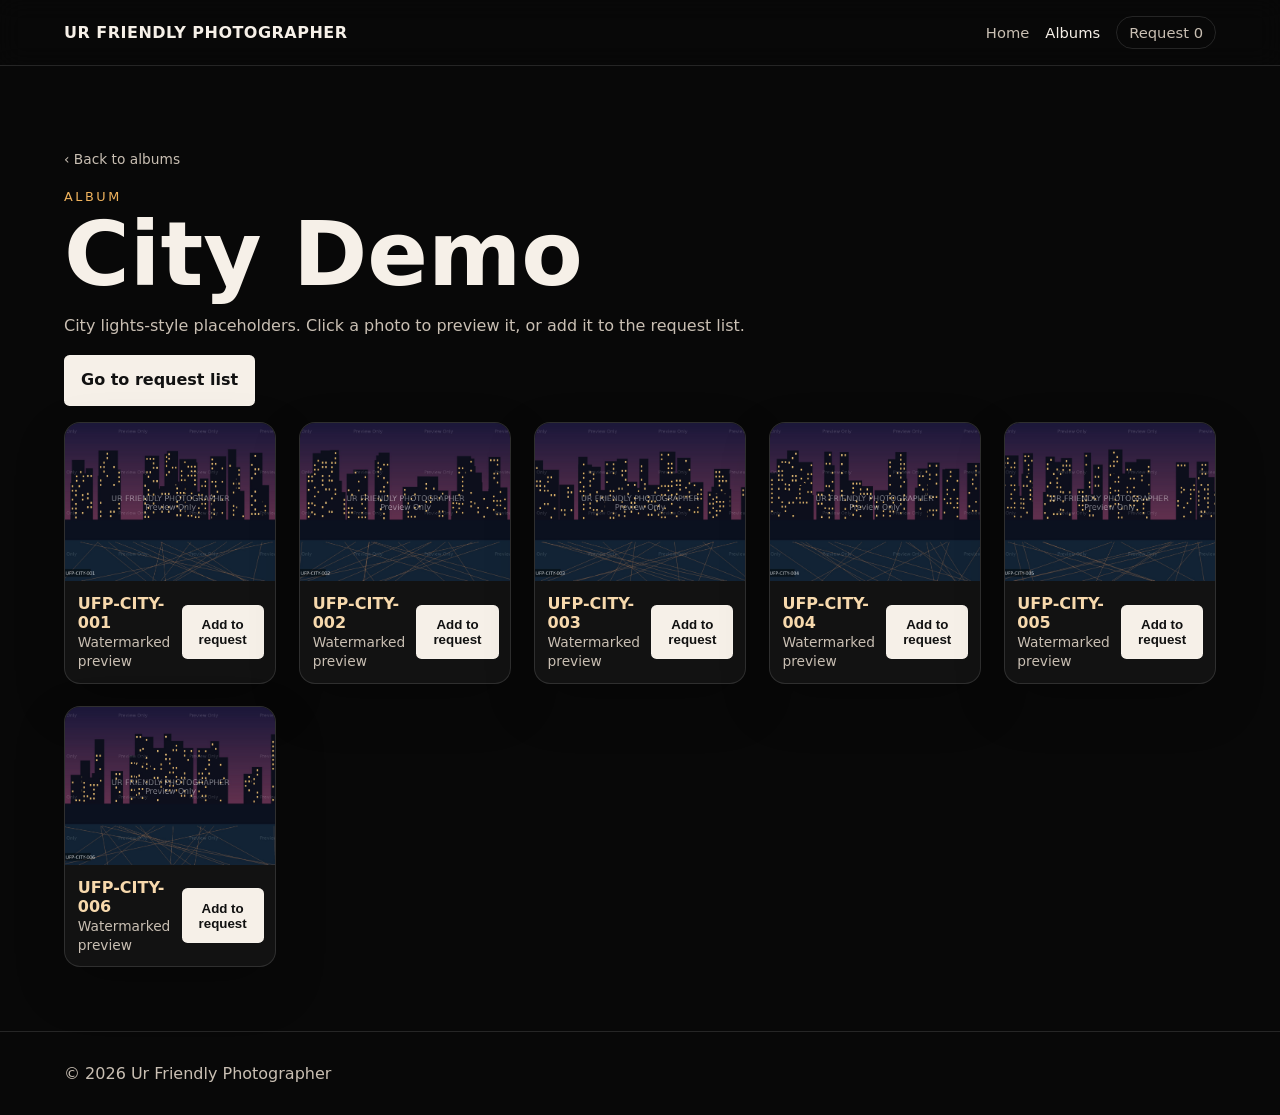
<file: album-city.html>
<!doctype html>
<html lang="en">
<head>
  <meta charset="utf-8">
  <meta name="viewport" content="width=device-width, initial-scale=1">
  <title>City Demo - Ur Friendly Photographer</title>
  <link rel="stylesheet" href="assets/css/styles.css">
</head>
<body>
<header class="site-header">
  <a class="logo" href="index.html">Ur Friendly Photographer</a>
  <nav class="nav">
    <a href="index.html">Home</a>
    <a class="active" href="albums.html">Albums</a>
    <a href="request.html" class="cart-pill">Request <span data-cart-count>0</span></a>
  </nav>
</header>
<main class="section">
  <p><a class="small" href="albums.html">‹ Back to albums</a></p>
  <div class="eyebrow">Album</div>
  <h1>City Demo</h1>
  <p>City lights-style placeholders. Click a photo to preview it, or add it to the request list.</p>
  <p><a class="btn" href="request.html">Go to request list</a></p>
  <div class="grid photo-grid">
      <article class="card photo-card" data-photo-id="UFP-CITY-001" data-photo-title="City Demo photo 1">
        <button class="photo-image-button" data-open-lightbox aria-label="Preview UFP-CITY-001" style="all:unset;display:block;width:100%;cursor:pointer"><img class="photo-preview" src="assets/images/albums/city-demo/UFP-CITY-001.jpg" alt="City Demo 1"></button>
        <div class="photo-actions"><span><span class="photo-id">UFP-CITY-001</span><br><span class="small">Watermarked preview</span></span><button class="btn ghost" type="button" data-add-photo>Add to request</button></div>
      </article>
      <article class="card photo-card" data-photo-id="UFP-CITY-002" data-photo-title="City Demo photo 2">
        <button class="photo-image-button" data-open-lightbox aria-label="Preview UFP-CITY-002" style="all:unset;display:block;width:100%;cursor:pointer"><img class="photo-preview" src="assets/images/albums/city-demo/UFP-CITY-002.jpg" alt="City Demo 2"></button>
        <div class="photo-actions"><span><span class="photo-id">UFP-CITY-002</span><br><span class="small">Watermarked preview</span></span><button class="btn ghost" type="button" data-add-photo>Add to request</button></div>
      </article>
      <article class="card photo-card" data-photo-id="UFP-CITY-003" data-photo-title="City Demo photo 3">
        <button class="photo-image-button" data-open-lightbox aria-label="Preview UFP-CITY-003" style="all:unset;display:block;width:100%;cursor:pointer"><img class="photo-preview" src="assets/images/albums/city-demo/UFP-CITY-003.jpg" alt="City Demo 3"></button>
        <div class="photo-actions"><span><span class="photo-id">UFP-CITY-003</span><br><span class="small">Watermarked preview</span></span><button class="btn ghost" type="button" data-add-photo>Add to request</button></div>
      </article>
      <article class="card photo-card" data-photo-id="UFP-CITY-004" data-photo-title="City Demo photo 4">
        <button class="photo-image-button" data-open-lightbox aria-label="Preview UFP-CITY-004" style="all:unset;display:block;width:100%;cursor:pointer"><img class="photo-preview" src="assets/images/albums/city-demo/UFP-CITY-004.jpg" alt="City Demo 4"></button>
        <div class="photo-actions"><span><span class="photo-id">UFP-CITY-004</span><br><span class="small">Watermarked preview</span></span><button class="btn ghost" type="button" data-add-photo>Add to request</button></div>
      </article>
      <article class="card photo-card" data-photo-id="UFP-CITY-005" data-photo-title="City Demo photo 5">
        <button class="photo-image-button" data-open-lightbox aria-label="Preview UFP-CITY-005" style="all:unset;display:block;width:100%;cursor:pointer"><img class="photo-preview" src="assets/images/albums/city-demo/UFP-CITY-005.jpg" alt="City Demo 5"></button>
        <div class="photo-actions"><span><span class="photo-id">UFP-CITY-005</span><br><span class="small">Watermarked preview</span></span><button class="btn ghost" type="button" data-add-photo>Add to request</button></div>
      </article>
      <article class="card photo-card" data-photo-id="UFP-CITY-006" data-photo-title="City Demo photo 6">
        <button class="photo-image-button" data-open-lightbox aria-label="Preview UFP-CITY-006" style="all:unset;display:block;width:100%;cursor:pointer"><img class="photo-preview" src="assets/images/albums/city-demo/UFP-CITY-006.jpg" alt="City Demo 6"></button>
        <div class="photo-actions"><span><span class="photo-id">UFP-CITY-006</span><br><span class="small">Watermarked preview</span></span><button class="btn ghost" type="button" data-add-photo>Add to request</button></div>
      </article>
  </div>
</main>
<div class="lightbox" data-lightbox hidden>
  <div class="lightbox-inner">
    <img data-lightbox-img alt="Large preview">
    <div class="lightbox-bar"><strong data-lightbox-caption></strong><button class="close" data-close-lightbox type="button">×</button></div>
  </div>
</div>
<footer>© <span data-year></span> Ur Friendly Photographer</footer>
<script src="assets/js/site.js"></script>
</body>
</html>
</file>
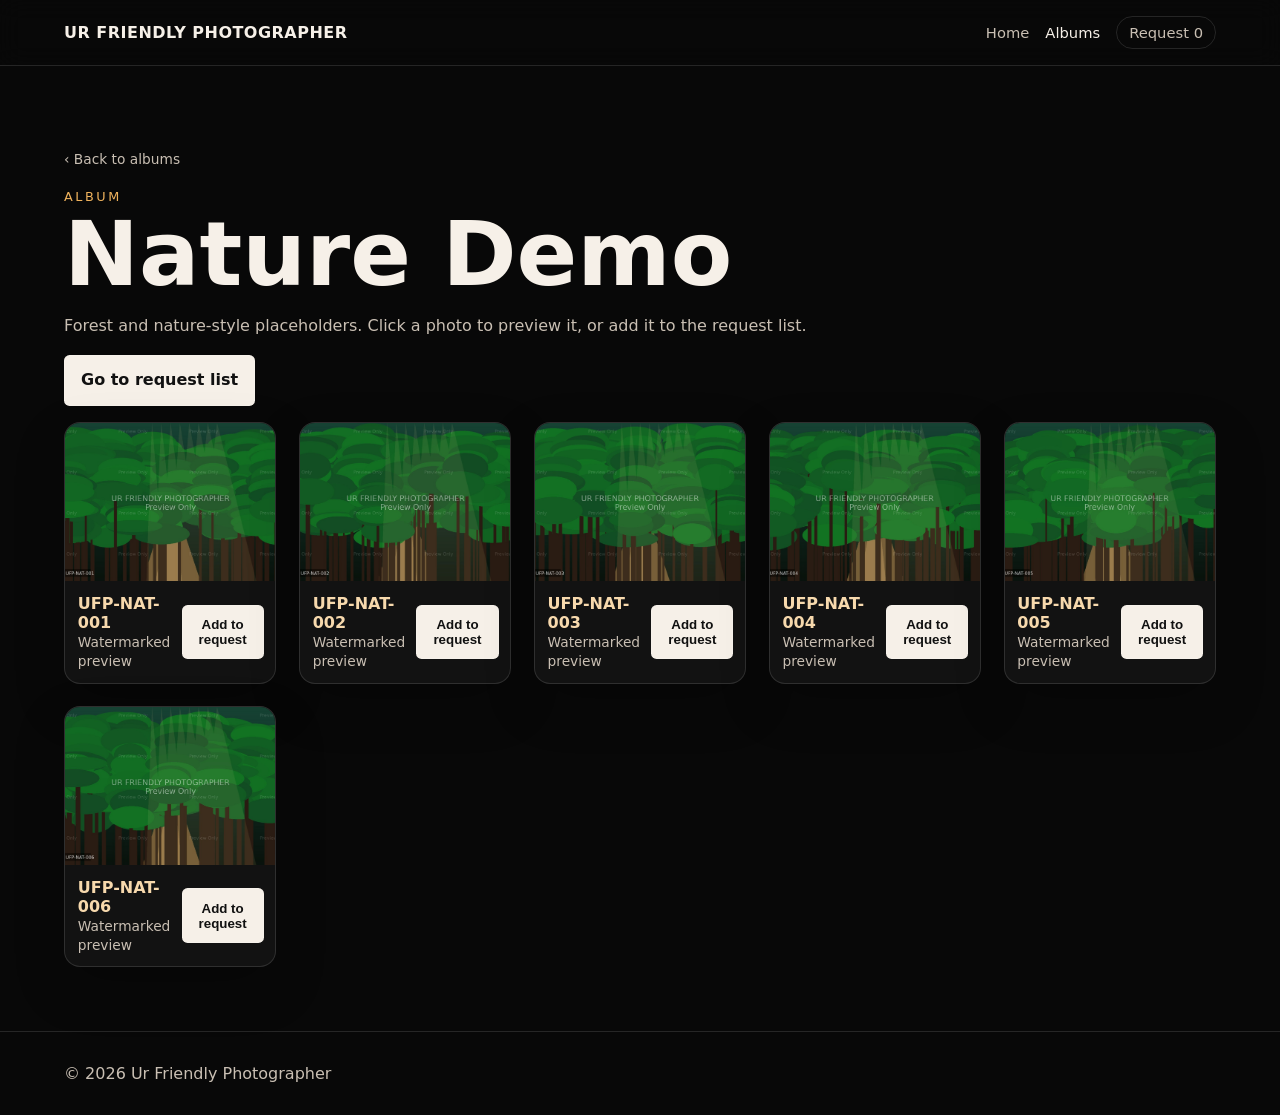
<file: album-nature.html>
<!doctype html>
<html lang="en">
<head>
  <meta charset="utf-8">
  <meta name="viewport" content="width=device-width, initial-scale=1">
  <title>Nature Demo - Ur Friendly Photographer</title>
  <link rel="stylesheet" href="assets/css/styles.css">
</head>
<body>
<header class="site-header">
  <a class="logo" href="index.html">Ur Friendly Photographer</a>
  <nav class="nav">
    <a href="index.html">Home</a>
    <a class="active" href="albums.html">Albums</a>
    <a href="request.html" class="cart-pill">Request <span data-cart-count>0</span></a>
  </nav>
</header>
<main class="section">
  <p><a class="small" href="albums.html">‹ Back to albums</a></p>
  <div class="eyebrow">Album</div>
  <h1>Nature Demo</h1>
  <p>Forest and nature-style placeholders. Click a photo to preview it, or add it to the request list.</p>
  <p><a class="btn" href="request.html">Go to request list</a></p>
  <div class="grid photo-grid">
      <article class="card photo-card" data-photo-id="UFP-NAT-001" data-photo-title="Nature Demo photo 1">
        <button class="photo-image-button" data-open-lightbox aria-label="Preview UFP-NAT-001" style="all:unset;display:block;width:100%;cursor:pointer"><img class="photo-preview" src="assets/images/albums/nature-demo/UFP-NAT-001.jpg" alt="Nature Demo 1"></button>
        <div class="photo-actions"><span><span class="photo-id">UFP-NAT-001</span><br><span class="small">Watermarked preview</span></span><button class="btn ghost" type="button" data-add-photo>Add to request</button></div>
      </article>
      <article class="card photo-card" data-photo-id="UFP-NAT-002" data-photo-title="Nature Demo photo 2">
        <button class="photo-image-button" data-open-lightbox aria-label="Preview UFP-NAT-002" style="all:unset;display:block;width:100%;cursor:pointer"><img class="photo-preview" src="assets/images/albums/nature-demo/UFP-NAT-002.jpg" alt="Nature Demo 2"></button>
        <div class="photo-actions"><span><span class="photo-id">UFP-NAT-002</span><br><span class="small">Watermarked preview</span></span><button class="btn ghost" type="button" data-add-photo>Add to request</button></div>
      </article>
      <article class="card photo-card" data-photo-id="UFP-NAT-003" data-photo-title="Nature Demo photo 3">
        <button class="photo-image-button" data-open-lightbox aria-label="Preview UFP-NAT-003" style="all:unset;display:block;width:100%;cursor:pointer"><img class="photo-preview" src="assets/images/albums/nature-demo/UFP-NAT-003.jpg" alt="Nature Demo 3"></button>
        <div class="photo-actions"><span><span class="photo-id">UFP-NAT-003</span><br><span class="small">Watermarked preview</span></span><button class="btn ghost" type="button" data-add-photo>Add to request</button></div>
      </article>
      <article class="card photo-card" data-photo-id="UFP-NAT-004" data-photo-title="Nature Demo photo 4">
        <button class="photo-image-button" data-open-lightbox aria-label="Preview UFP-NAT-004" style="all:unset;display:block;width:100%;cursor:pointer"><img class="photo-preview" src="assets/images/albums/nature-demo/UFP-NAT-004.jpg" alt="Nature Demo 4"></button>
        <div class="photo-actions"><span><span class="photo-id">UFP-NAT-004</span><br><span class="small">Watermarked preview</span></span><button class="btn ghost" type="button" data-add-photo>Add to request</button></div>
      </article>
      <article class="card photo-card" data-photo-id="UFP-NAT-005" data-photo-title="Nature Demo photo 5">
        <button class="photo-image-button" data-open-lightbox aria-label="Preview UFP-NAT-005" style="all:unset;display:block;width:100%;cursor:pointer"><img class="photo-preview" src="assets/images/albums/nature-demo/UFP-NAT-005.jpg" alt="Nature Demo 5"></button>
        <div class="photo-actions"><span><span class="photo-id">UFP-NAT-005</span><br><span class="small">Watermarked preview</span></span><button class="btn ghost" type="button" data-add-photo>Add to request</button></div>
      </article>
      <article class="card photo-card" data-photo-id="UFP-NAT-006" data-photo-title="Nature Demo photo 6">
        <button class="photo-image-button" data-open-lightbox aria-label="Preview UFP-NAT-006" style="all:unset;display:block;width:100%;cursor:pointer"><img class="photo-preview" src="assets/images/albums/nature-demo/UFP-NAT-006.jpg" alt="Nature Demo 6"></button>
        <div class="photo-actions"><span><span class="photo-id">UFP-NAT-006</span><br><span class="small">Watermarked preview</span></span><button class="btn ghost" type="button" data-add-photo>Add to request</button></div>
      </article>
  </div>
</main>
<div class="lightbox" data-lightbox hidden>
  <div class="lightbox-inner">
    <img data-lightbox-img alt="Large preview">
    <div class="lightbox-bar"><strong data-lightbox-caption></strong><button class="close" data-close-lightbox type="button">×</button></div>
  </div>
</div>
<footer>© <span data-year></span> Ur Friendly Photographer</footer>
<script src="assets/js/site.js"></script>
</body>
</html>
</file>
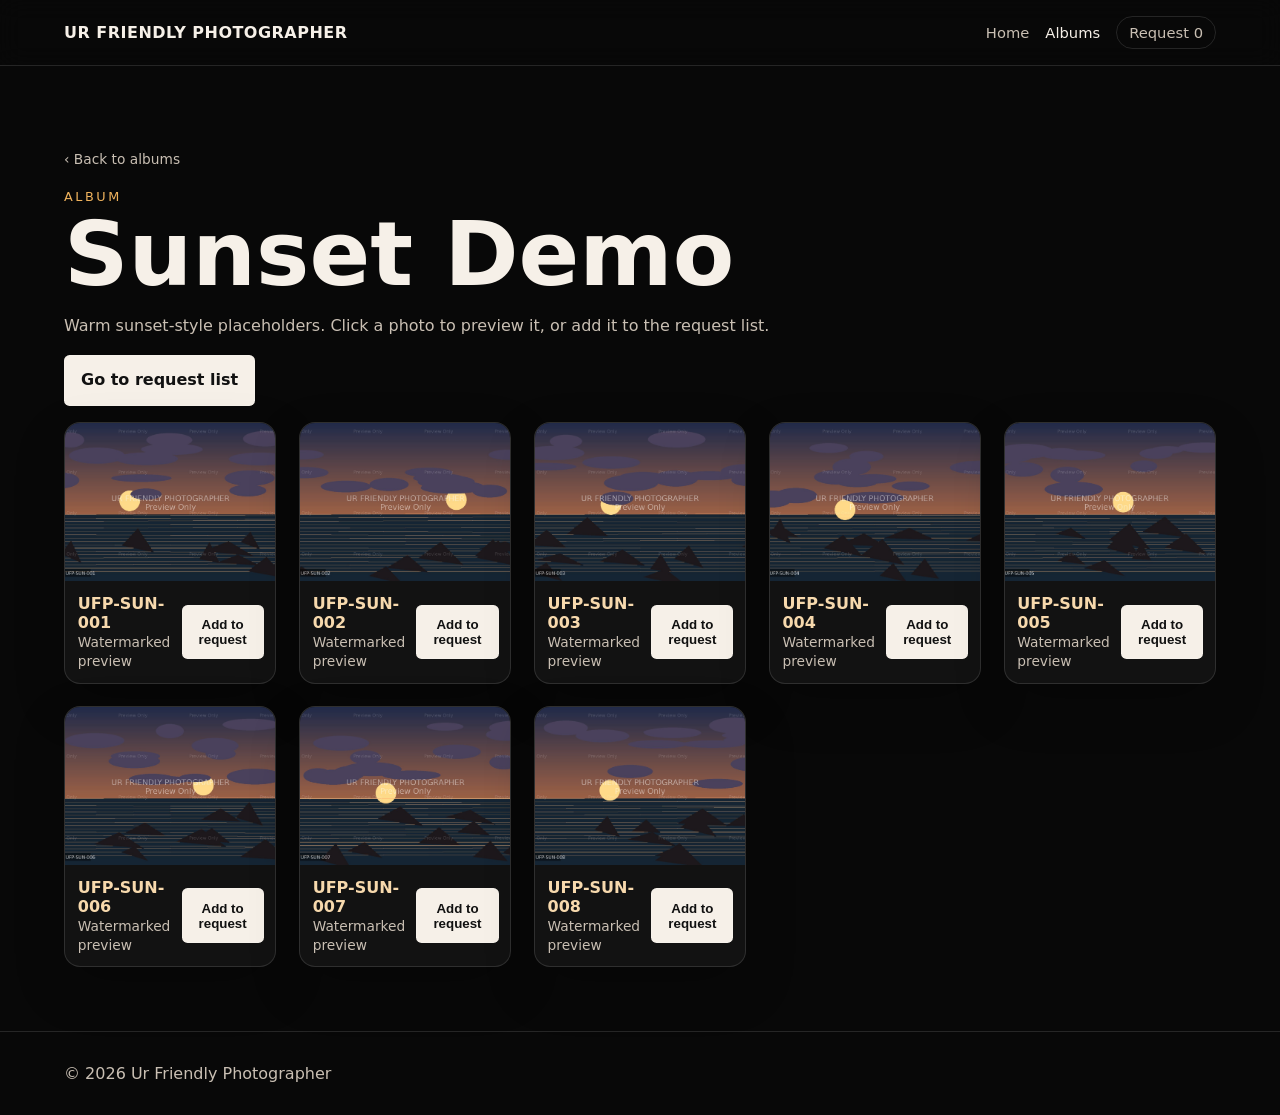
<file: album-sunset.html>
<!doctype html>
<html lang="en">
<head>
  <meta charset="utf-8">
  <meta name="viewport" content="width=device-width, initial-scale=1">
  <title>Sunset Demo - Ur Friendly Photographer</title>
  <link rel="stylesheet" href="assets/css/styles.css">
</head>
<body>
<header class="site-header">
  <a class="logo" href="index.html">Ur Friendly Photographer</a>
  <nav class="nav">
    <a href="index.html">Home</a>
    <a class="active" href="albums.html">Albums</a>
    <a href="request.html" class="cart-pill">Request <span data-cart-count>0</span></a>
  </nav>
</header>
<main class="section">
  <p><a class="small" href="albums.html">‹ Back to albums</a></p>
  <div class="eyebrow">Album</div>
  <h1>Sunset Demo</h1>
  <p>Warm sunset-style placeholders. Click a photo to preview it, or add it to the request list.</p>
  <p><a class="btn" href="request.html">Go to request list</a></p>
  <div class="grid photo-grid">
      <article class="card photo-card" data-photo-id="UFP-SUN-001" data-photo-title="Sunset Demo photo 1">
        <button class="photo-image-button" data-open-lightbox aria-label="Preview UFP-SUN-001" style="all:unset;display:block;width:100%;cursor:pointer"><img class="photo-preview" src="assets/images/albums/sunset-demo/UFP-SUN-001.jpg" alt="Sunset Demo 1"></button>
        <div class="photo-actions"><span><span class="photo-id">UFP-SUN-001</span><br><span class="small">Watermarked preview</span></span><button class="btn ghost" type="button" data-add-photo>Add to request</button></div>
      </article>
      <article class="card photo-card" data-photo-id="UFP-SUN-002" data-photo-title="Sunset Demo photo 2">
        <button class="photo-image-button" data-open-lightbox aria-label="Preview UFP-SUN-002" style="all:unset;display:block;width:100%;cursor:pointer"><img class="photo-preview" src="assets/images/albums/sunset-demo/UFP-SUN-002.jpg" alt="Sunset Demo 2"></button>
        <div class="photo-actions"><span><span class="photo-id">UFP-SUN-002</span><br><span class="small">Watermarked preview</span></span><button class="btn ghost" type="button" data-add-photo>Add to request</button></div>
      </article>
      <article class="card photo-card" data-photo-id="UFP-SUN-003" data-photo-title="Sunset Demo photo 3">
        <button class="photo-image-button" data-open-lightbox aria-label="Preview UFP-SUN-003" style="all:unset;display:block;width:100%;cursor:pointer"><img class="photo-preview" src="assets/images/albums/sunset-demo/UFP-SUN-003.jpg" alt="Sunset Demo 3"></button>
        <div class="photo-actions"><span><span class="photo-id">UFP-SUN-003</span><br><span class="small">Watermarked preview</span></span><button class="btn ghost" type="button" data-add-photo>Add to request</button></div>
      </article>
      <article class="card photo-card" data-photo-id="UFP-SUN-004" data-photo-title="Sunset Demo photo 4">
        <button class="photo-image-button" data-open-lightbox aria-label="Preview UFP-SUN-004" style="all:unset;display:block;width:100%;cursor:pointer"><img class="photo-preview" src="assets/images/albums/sunset-demo/UFP-SUN-004.jpg" alt="Sunset Demo 4"></button>
        <div class="photo-actions"><span><span class="photo-id">UFP-SUN-004</span><br><span class="small">Watermarked preview</span></span><button class="btn ghost" type="button" data-add-photo>Add to request</button></div>
      </article>
      <article class="card photo-card" data-photo-id="UFP-SUN-005" data-photo-title="Sunset Demo photo 5">
        <button class="photo-image-button" data-open-lightbox aria-label="Preview UFP-SUN-005" style="all:unset;display:block;width:100%;cursor:pointer"><img class="photo-preview" src="assets/images/albums/sunset-demo/UFP-SUN-005.jpg" alt="Sunset Demo 5"></button>
        <div class="photo-actions"><span><span class="photo-id">UFP-SUN-005</span><br><span class="small">Watermarked preview</span></span><button class="btn ghost" type="button" data-add-photo>Add to request</button></div>
      </article>
      <article class="card photo-card" data-photo-id="UFP-SUN-006" data-photo-title="Sunset Demo photo 6">
        <button class="photo-image-button" data-open-lightbox aria-label="Preview UFP-SUN-006" style="all:unset;display:block;width:100%;cursor:pointer"><img class="photo-preview" src="assets/images/albums/sunset-demo/UFP-SUN-006.jpg" alt="Sunset Demo 6"></button>
        <div class="photo-actions"><span><span class="photo-id">UFP-SUN-006</span><br><span class="small">Watermarked preview</span></span><button class="btn ghost" type="button" data-add-photo>Add to request</button></div>
      </article>
      <article class="card photo-card" data-photo-id="UFP-SUN-007" data-photo-title="Sunset Demo photo 7">
        <button class="photo-image-button" data-open-lightbox aria-label="Preview UFP-SUN-007" style="all:unset;display:block;width:100%;cursor:pointer"><img class="photo-preview" src="assets/images/albums/sunset-demo/UFP-SUN-007.jpg" alt="Sunset Demo 7"></button>
        <div class="photo-actions"><span><span class="photo-id">UFP-SUN-007</span><br><span class="small">Watermarked preview</span></span><button class="btn ghost" type="button" data-add-photo>Add to request</button></div>
      </article>
      <article class="card photo-card" data-photo-id="UFP-SUN-008" data-photo-title="Sunset Demo photo 8">
        <button class="photo-image-button" data-open-lightbox aria-label="Preview UFP-SUN-008" style="all:unset;display:block;width:100%;cursor:pointer"><img class="photo-preview" src="assets/images/albums/sunset-demo/UFP-SUN-008.jpg" alt="Sunset Demo 8"></button>
        <div class="photo-actions"><span><span class="photo-id">UFP-SUN-008</span><br><span class="small">Watermarked preview</span></span><button class="btn ghost" type="button" data-add-photo>Add to request</button></div>
      </article>
  </div>
</main>
<div class="lightbox" data-lightbox hidden>
  <div class="lightbox-inner">
    <img data-lightbox-img alt="Large preview">
    <div class="lightbox-bar"><strong data-lightbox-caption></strong><button class="close" data-close-lightbox type="button">×</button></div>
  </div>
</div>
<footer>© <span data-year></span> Ur Friendly Photographer</footer>
<script src="assets/js/site.js"></script>
</body>
</html>
</file>
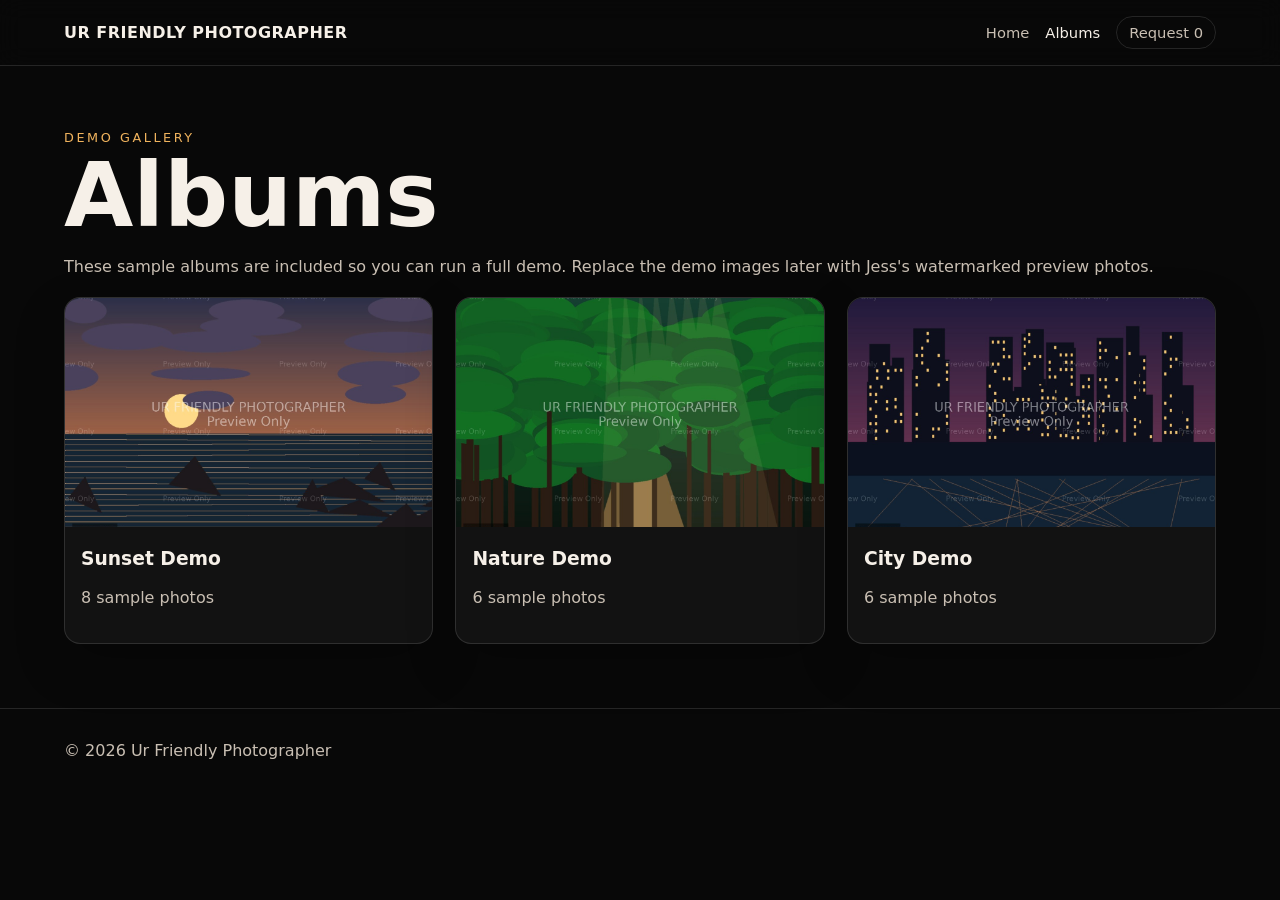
<file: albums.html>
<!doctype html>
<html lang="en">
<head>
  <meta charset="utf-8">
  <meta name="viewport" content="width=device-width, initial-scale=1">
  <title>Albums - Ur Friendly Photographer</title>
  <link rel="stylesheet" href="assets/css/styles.css">
</head>
<body>
<header class="site-header">
  <a class="logo" href="index.html">Ur Friendly Photographer</a>
  <nav class="nav">
    <a href="index.html">Home</a>
    <a class="active" href="albums.html">Albums</a>
    <a href="request.html" class="cart-pill">Request <span data-cart-count>0</span></a>
  </nav>
</header>
<main class="section">
  <div class="eyebrow">Demo gallery</div>
  <h1>Albums</h1>
  <p>These sample albums are included so you can run a full demo. Replace the demo images later with Jess's watermarked preview photos.</p>
  <div class="grid album-grid">
    <a class="card album-card" href="album-sunset.html"><img src="assets/images/albums/sunset-demo/UFP-SUN-001.jpg" alt="Sunset demo album"><div class="card-body"><h3>Sunset Demo</h3><p>8 sample photos</p></div></a>
    <a class="card album-card" href="album-nature.html"><img src="assets/images/albums/nature-demo/UFP-NAT-001.jpg" alt="Nature demo album"><div class="card-body"><h3>Nature Demo</h3><p>6 sample photos</p></div></a>
    <a class="card album-card" href="album-city.html"><img src="assets/images/albums/city-demo/UFP-CITY-001.jpg" alt="City demo album"><div class="card-body"><h3>City Demo</h3><p>6 sample photos</p></div></a>
  </div>
</main>
<footer>© <span data-year></span> Ur Friendly Photographer</footer>
<script src="assets/js/site.js"></script>
</body>
</html>
</file>
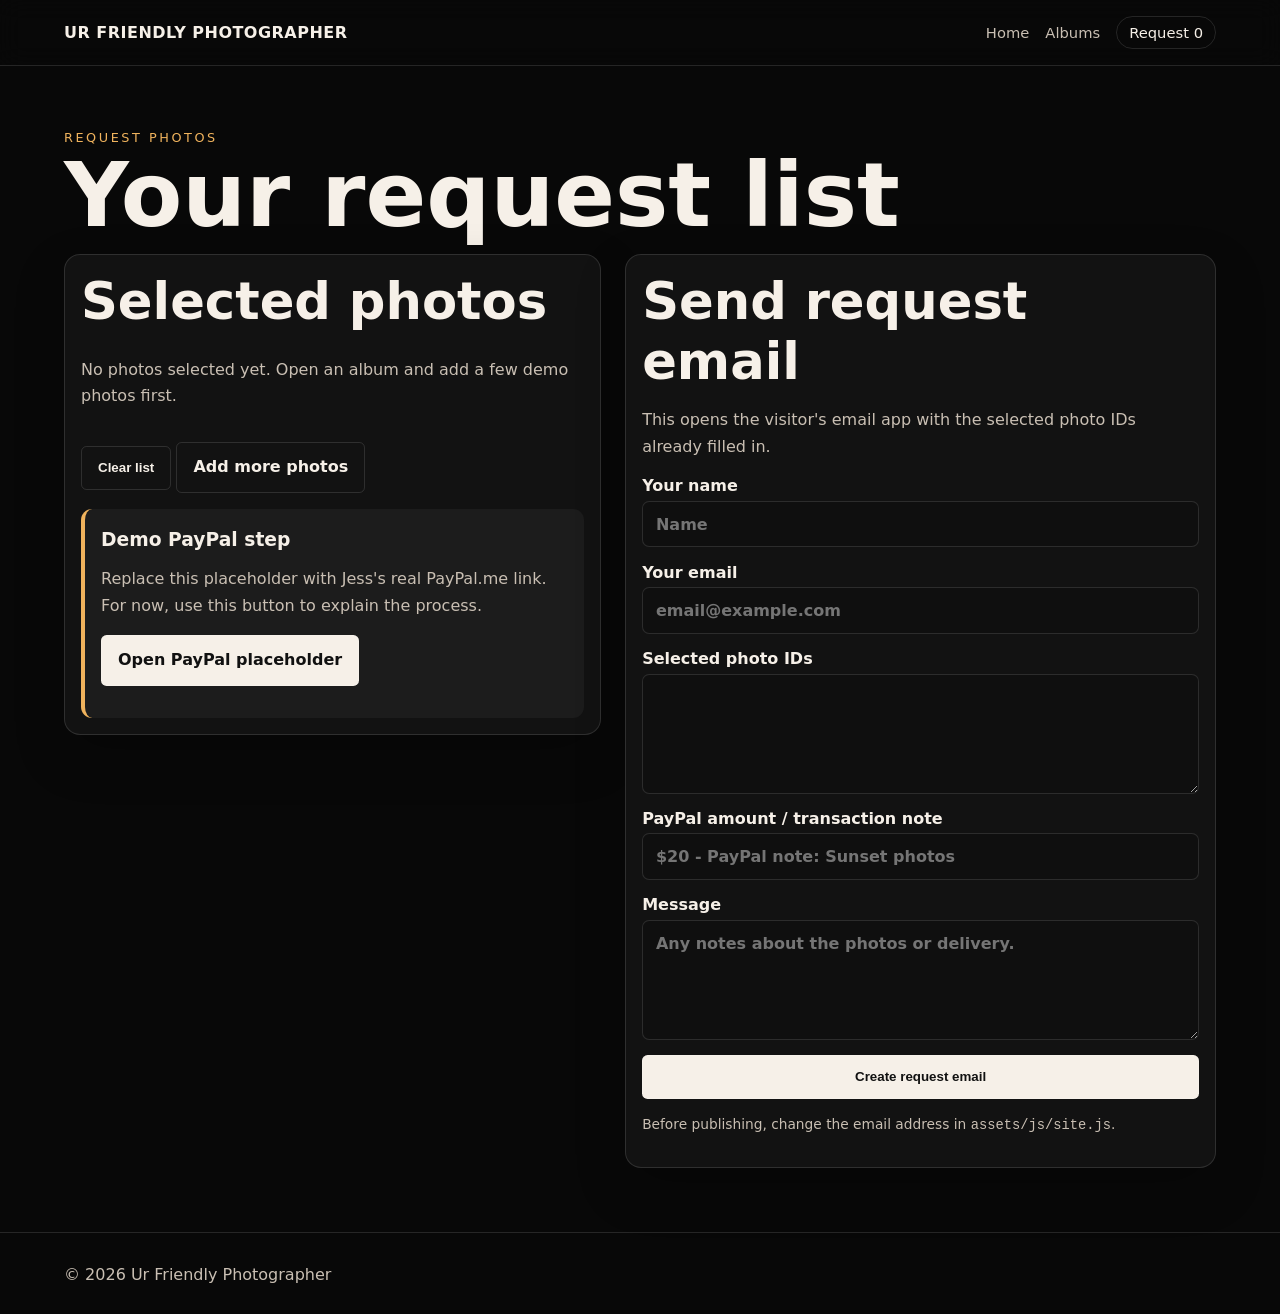
<file: request.html>
<!doctype html>
<html lang="en">
<head>
  <meta charset="utf-8">
  <meta name="viewport" content="width=device-width, initial-scale=1">
  <title>Request Photos - Ur Friendly Photographer</title>
  <link rel="stylesheet" href="assets/css/styles.css">
</head>
<body>
<header class="site-header">
  <a class="logo" href="index.html">Ur Friendly Photographer</a>
  <nav class="nav">
    <a href="index.html">Home</a>
    <a href="albums.html">Albums</a>
    <a class="active cart-pill" href="request.html">Request <span data-cart-count>0</span></a>
  </nav>
</header>
<main class="section">
  <div class="eyebrow">Request photos</div>
  <h1>Your request list</h1>
  <div class="request-layout">
    <section class="card card-body">
      <h2>Selected photos</h2>
      <div class="chips" data-selected-list></div>
      <p><button class="btn ghost" type="button" data-clear-list>Clear list</button> <a class="btn ghost" href="albums.html">Add more photos</a></p>
      <div class="paypal-box">
        <h3>Demo PayPal step</h3>
        <p>Replace this placeholder with Jess's real PayPal.me link. For now, use this button to explain the process.</p>
        <p><a class="btn" href="https://www.paypal.com/" target="_blank" rel="noopener">Open PayPal placeholder</a></p>
      </div>
    </section>
    <section class="card card-body">
      <h2>Send request email</h2>
      <p>This opens the visitor's email app with the selected photo IDs already filled in.</p>
      <form id="requestForm">
        <label>Your name<input name="name" required placeholder="Name"></label>
        <label>Your email<input type="email" name="email" required placeholder="email@example.com"></label>
        <label>Selected photo IDs<textarea name="photoIds" data-photo-ids required></textarea></label>
        <label>PayPal amount / transaction note<input name="payment" placeholder="$20 - PayPal note: Sunset photos"></label>
        <label>Message<textarea name="message" placeholder="Any notes about the photos or delivery."></textarea></label>
        <button class="btn" type="submit">Create request email</button>
      </form>
      <p class="small">Before publishing, change the email address in <code>assets/js/site.js</code>.</p>
    </section>
  </div>
</main>
<footer>© <span data-year></span> Ur Friendly Photographer</footer>
<script src="assets/js/site.js"></script>
</body>
</html>
</file>
<file: assets/css/styles.css>
:root {
  --bg: #080808;
  --panel: #121212;
  --panel-soft: #1c1c1c;
  --text: #f6f0e8;
  --muted: #c9bfb3;
  --line: rgba(255,255,255,.12);
  --accent: #f0b35d;
  --accent-2: #f7d9ad;
}
* { box-sizing: border-box; }
html { scroll-behavior: smooth; }
body {
  margin: 0;
  font-family: Inter, ui-sans-serif, system-ui, -apple-system, BlinkMacSystemFont, "Segoe UI", sans-serif;
  background: var(--bg);
  color: var(--text);
}
a { color: inherit; text-decoration: none; }
img { max-width: 100%; display: block; }
.site-header {
  position: sticky; top: 0; z-index: 20;
  display: flex; align-items: center; justify-content: space-between;
  gap: 1rem; padding: 1rem 5vw;
  background: rgba(8,8,8,.88); backdrop-filter: blur(12px);
  border-bottom: 1px solid var(--line);
}
.logo { font-weight: 800; letter-spacing: .03em; text-transform: uppercase; }
.nav { display: flex; align-items: center; gap: 1rem; flex-wrap: wrap; }
.nav a { color: var(--muted); font-size: .92rem; }
.nav a:hover, .nav a.active { color: var(--text); }
.cart-pill { border: 1px solid var(--line); padding: .45rem .75rem; border-radius: 999px; }
.hero {
  min-height: 72vh; display: grid; align-items: end; padding: 7rem 5vw;
  background: linear-gradient(90deg, rgba(0,0,0,.84), rgba(0,0,0,.32)), var(--hero-image);
  background-size: cover; background-position: center;
}
.hero-card { max-width: 720px; }
.eyebrow { color: var(--accent); text-transform: uppercase; letter-spacing: .2em; font-size: .8rem; }
h1 { font-size: clamp(2.4rem, 7vw, 5.8rem); line-height: .95; margin: .5rem 0 1rem; }
h2 { font-size: clamp(2rem, 4vw, 3.4rem); margin: 0 0 .6rem; }
h3 { margin: .3rem 0; }
p { color: var(--muted); line-height: 1.65; }
.btn, button.btn {
  display: inline-flex; align-items: center; justify-content: center; gap: .45rem;
  min-height: 44px; padding: .7rem 1rem; border-radius: .35rem;
  border: 1px solid var(--line); background: var(--text); color: #111;
  font-weight: 750; cursor: pointer;
}
.btn.ghost { background: transparent; color: var(--text); }
.btn:hover { transform: translateY(-1px); }
main { min-height: 70vh; }
.section { padding: 4rem 5vw; }
.section.narrow { max-width: 920px; margin: 0 auto; }
.grid { display: grid; gap: 1.4rem; }
.album-grid { grid-template-columns: repeat(auto-fit, minmax(260px, 1fr)); }
.photo-grid { grid-template-columns: repeat(auto-fill, minmax(210px, 1fr)); }
.card {
  background: var(--panel); border: 1px solid var(--line); border-radius: 1rem;
  overflow: hidden; box-shadow: 0 20px 50px rgba(0,0,0,.22);
}
.card-body { padding: 1rem; }
.album-card img { aspect-ratio: 16/10; object-fit: cover; }
.photo-card { position: relative; }
.photo-preview { width: 100%; aspect-ratio: 4/3; object-fit: cover; cursor: zoom-in; }
.photo-actions { display: flex; align-items: center; justify-content: space-between; gap: .7rem; padding: .8rem; }
.photo-id { font-weight: 800; color: var(--accent-2); }
.small { font-size: .86rem; color: var(--muted); }
.notice { background: var(--panel-soft); border: 1px solid var(--line); border-radius: 1rem; padding: 1rem; }
.request-layout { display: grid; grid-template-columns: 1fr 1.1fr; gap: 1.5rem; align-items: start; }
@media (max-width: 860px) { .request-layout { grid-template-columns: 1fr; } }
.chips { display: flex; flex-wrap: wrap; gap: .7rem; }
.chip { display: inline-flex; align-items: center; gap: .45rem; background: var(--panel-soft); border: 1px solid var(--line); padding: .45rem .7rem; border-radius: 999px; }
.chip button { border: 0; color: var(--text); background: transparent; font-size: 1.05rem; cursor: pointer; }
form { display: grid; gap: .95rem; }
label { display: grid; gap: .35rem; color: var(--text); font-weight: 650; }
input, textarea {
  width: 100%; border: 1px solid var(--line); border-radius: .45rem;
  background: #0f0f0f; color: var(--text); padding: .8rem; font: inherit;
}
textarea { min-height: 120px; resize: vertical; }
.paypal-box { border-left: 4px solid var(--accent); background: var(--panel-soft); padding: 1rem; border-radius: .7rem; }
.lightbox[hidden] { display: none; }
.lightbox {
  position: fixed; inset: 0; z-index: 100; background: rgba(0,0,0,.88);
  display: grid; place-items: center; padding: 2rem;
}
.lightbox-inner { max-width: 1100px; width: 100%; }
.lightbox img { width: 100%; max-height: 78vh; object-fit: contain; border-radius: .8rem; }
.lightbox-bar { display: flex; align-items: center; justify-content: space-between; gap: 1rem; margin-top: .75rem; }
.close { border: 1px solid var(--line); background: var(--panel); color: var(--text); border-radius: 999px; width: 42px; height: 42px; cursor: pointer; }
footer { padding: 2rem 5vw; border-top: 1px solid var(--line); color: var(--muted); }
</file>
